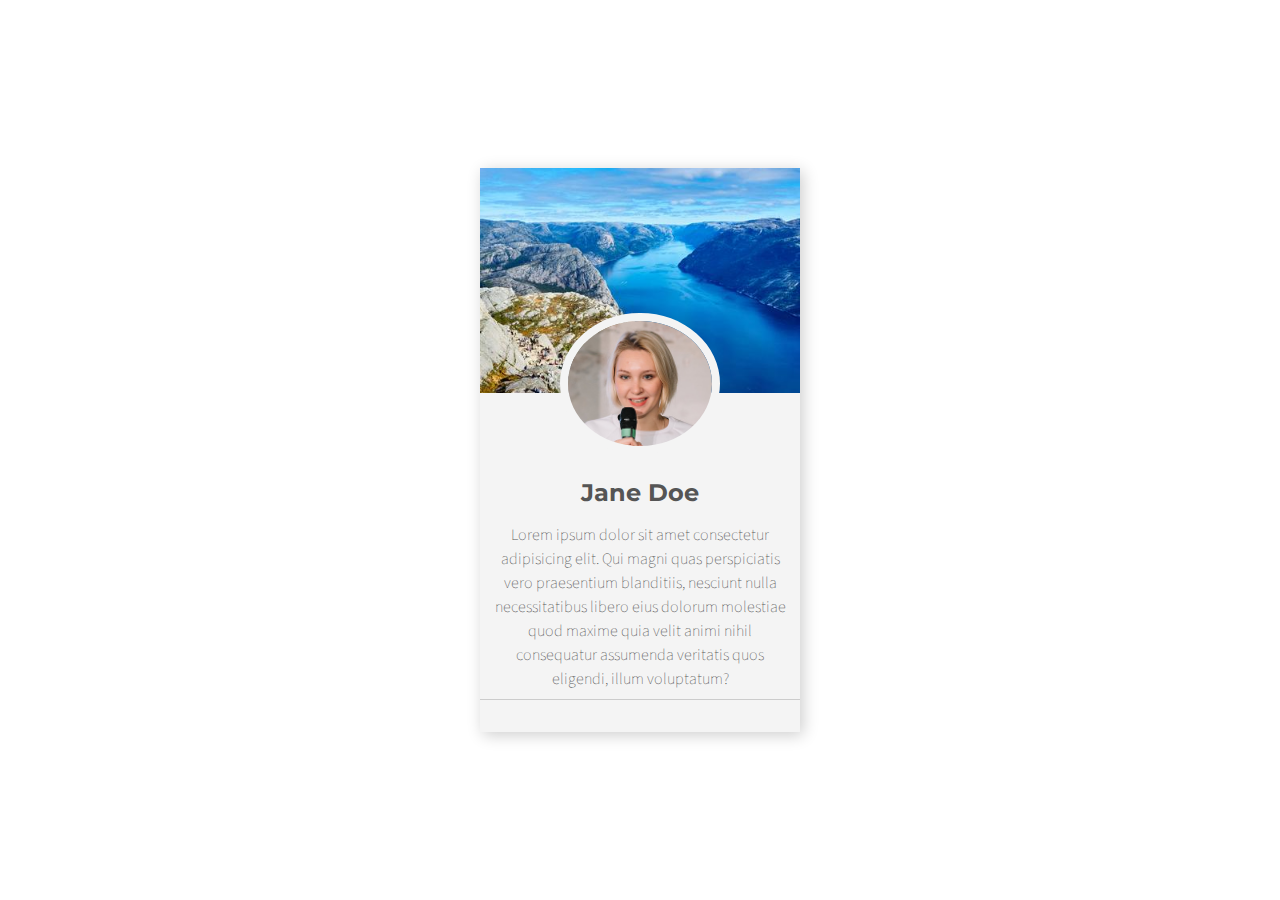
<file: index.html>
<!DOCTYPE html>
<html lang="en">
<head>
  <meta charset="UTF-8">
  <meta name="viewport" content="width=device-width, initial-scale=1.0">
  <link rel="stylesheet" href="./css/main.css">
  <link rel="stylesheet" href="https://cdnjs.cloudflare.com/ajax/libs/font-awesome/5.14.0/css/all.min.css" integrity="sha512-1PKOgIY59xJ8Co8+NE6FZ+LOAZKjy+KY8iq0G4B3CyeY6wYHN3yt9PW0XpSriVlkMXe40PTKnXrLnZ9+fkDaog==" crossorigin="anonymous" />
  <link href="https://fonts.googleapis.com/css2?family=Montserrat:wght@600;700;800&family=Source+Sans+Pro:wght@200;300;400&display=swap" rel="stylesheet"> 
  <title>Assignment 2</title>
</head>
<body>
  <!-- main container -->
  <main class="container">
    <!-- individual card -->
    <section class="card">
      <!-- background and profile images -->
      <img src="./images/river.jpg" alt="" class="image-bg">
      <img src="./images/jane-doe.jpg" alt="" class="image-profile">
      <!-- Name and info -->
      <h1>Jane Doe</h1>
      <p>Lorem ipsum dolor sit amet consectetur adipisicing elit. Qui magni quas perspiciatis vero praesentium blanditiis, nesciunt nulla necessitatibus libero eius dolorum molestiae quod maxime quia velit animi nihil consequatur assumenda veritatis quos eligendi, illum voluptatum?</p>
      <!-- social media icons -->
      <article class="socials">
        <i class="fab fa-twitter fa-2x"></i>
        <i class="fab fa-github fa-2x"></i>
        <i class="fab fa-facebook fa-2x"></i>
        <i class="fab fa-instagram fa-2x"></i>
      </article>

    </section>

  </main>


</body>
</html>
</file>
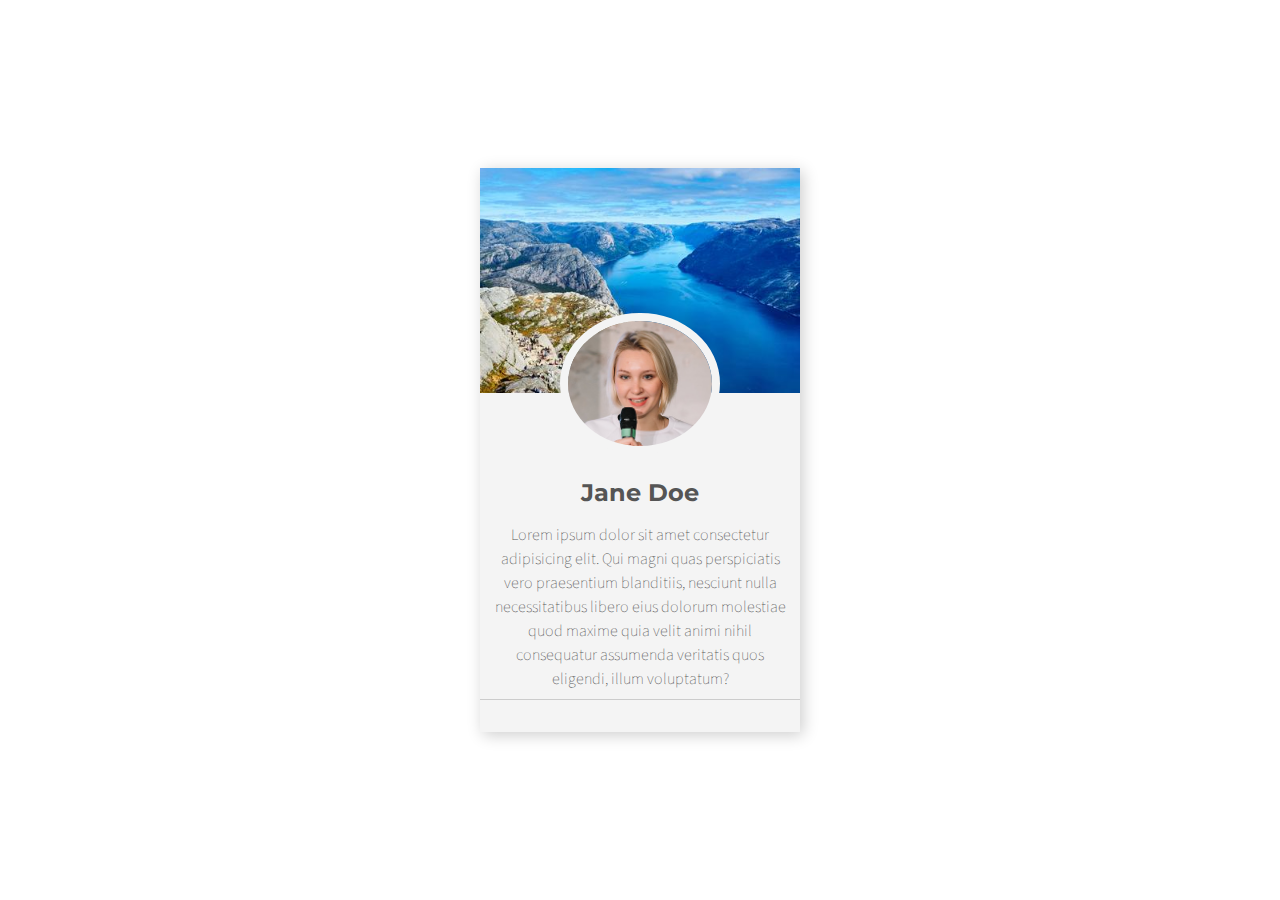
<file: card-assignment.html>
<!DOCTYPE html>
<html lang="en">
<head>
  <meta charset="UTF-8">
  <meta name="viewport" content="width=device-width, initial-scale=1.0">
  <link rel="stylesheet" href="./card-assignment-style.css">
  <link rel="stylesheet" href="https://cdnjs.cloudflare.com/ajax/libs/font-awesome/5.14.0/css/all.min.css" integrity="sha512-1PKOgIY59xJ8Co8+NE6FZ+LOAZKjy+KY8iq0G4B3CyeY6wYHN3yt9PW0XpSriVlkMXe40PTKnXrLnZ9+fkDaog==" crossorigin="anonymous" />
  <link href="https://fonts.googleapis.com/css2?family=Montserrat:wght@600;700;800&family=Source+Sans+Pro:wght@200;300;400&display=swap" rel="stylesheet"> 
  <title>Assignment 2</title>
</head>
<body>

  <main class="container">
    <section class="card">
      <img src="./images/river.jpg" alt="" class="image-bg">
      <img src="./images/jane-doe.jpg" alt="" class="image-profile">
      <h1>Jane Doe</h1>
      <p>Lorem ipsum dolor sit amet consectetur adipisicing elit. Qui magni quas perspiciatis vero praesentium blanditiis, nesciunt nulla necessitatibus libero eius dolorum molestiae quod maxime quia velit animi nihil consequatur assumenda veritatis quos eligendi, illum voluptatum?</p>
      <article class="socials">
        <i class="fab fa-twitter fa-2x"></i>
        <i class="fab fa-github fa-2x"></i>
        <i class="fab fa-facebook fa-2x"></i>
        <i class="fab fa-instagram fa-2x"></i>
      </article>
    </section>
  </main>


</body>
</html>
</file>
<file: css/main.css>
/* Resets */
* {
  box-sizing: border-box;
  margin: 0;
  padding: 0;
}

/* Main container styling */
  /* height and width set to 100vh to align child item to center with margin auto */
.container {
  height: 100vh;
  width: 100vw;

  display: flex;
  justify-content: center;  
}

/* Card sytling */
  /* aligned to center with margin auto. Setting a relative height seems to let the text break out when page is shrunk - height left to auto */
.card {
  margin: auto;
 
  display: flex;
  flex-direction: column;
  justify-content: center;
  align-items: center;
  
  min-width: 20ch;
  max-width: 40ch;

  /* height: 90vh; */

  background-color: #f4f4f4;

  box-shadow: 3px 3px 15px rgba(0, 0, 0, 0.2); 
}

/* Background image styling */
.card .image-bg {
  width: 100%;

  height: 25vh;

  object-fit: cover;
}
/* for.image-bg, 'object-fit: cover;' maintains aspect ration when a seperate height is applied */

/* Jane Doe profile image styling */
  /* setting a height seems to cause no change.  */
  /* Not a 100% sure if the profile is a perfect circle */
  /* Further experimenting left the image with wrong aspect ratio when shrunk */
.card .image-profile {
  width: 50%;
  /* height: 100%; */

  object-fit: cover;

  border: .5rem solid #f4f4f4;
  border-radius: 50%;

  margin-top: -25%;
}

/* Styling the text content */
h1, p{
  text-align: center;

  margin: 0.5rem 0.5rem;
}

.card h1 {
  font-family: 'Montserrat', sans-serif;
  font-size: 1.5rem;
  color: #555;

  padding-top: 1rem;
}

.card p {
  font-family: 'Source Sans Pro', sans-serif;
  font-size: 1rem;
  color: #555;
  line-height: 1.5;
  font-weight: 100;
}

/* Social media icons style */
.socials {
  display: flex;
  justify-content: space-evenly;
  align-items: center;
  
  width: 100%;
  padding-top: 1rem;
  padding-bottom: 1rem;
  border-top: 0.5px solid #ccc;

  
}
</file>
<file: card-assignment-style.css>
/* Resets */
* {
  box-sizing: border-box;
  margin: 0;
  padding: 0;
}

/* Main container styling */
  /* height and width set to 100vh to align child item to center with margin auto */
.container {
  height: 100vh;
  width: 100vw;

  display: flex;
  justify-content: center;  
}

/* Card sytling */
  /* aligned to center with margin auto. Setting a relative height seems to let the text break out when page is shrunk - height left to auto */
.card {
  margin: auto;
 
  display: flex;
  flex-direction: column;
  justify-content: center;
  align-items: center;
  
  min-width: 20ch;
  max-width: 40ch;

  /* height: 90vh; */

  background-color: #f4f4f4;

  box-shadow: 3px 3px 15px rgba(0, 0, 0, 0.2); 
}

/* Background image styling */
.card .image-bg {
  width: 100%;

  height: 25vh;

  object-fit: cover;
}
/* for.image-bg, 'object-fit: cover;' maintains aspect ration when a seperate height is applied */

/* Jane Doe profile image styling */
  /* setting a height seems to cause no change.  */
  /* Not a 100% sure if the profile is a perfect circle */
  /* Further experimenting left the image with wrong aspect ratio when shrunk */
.card .image-profile {
  width: 50%;
  /* height: 100%; */

  object-fit: cover;

  border: .5rem solid #f4f4f4;
  border-radius: 50%;

  margin-top: -25%;
}

/* Styling the text content */
h1, p{
  text-align: center;

  margin: 0.5rem 0.5rem;
}

.card h1 {
  font-family: 'Montserrat', sans-serif;
  font-size: 1.5rem;
  color: #555;

  padding-top: 1rem;
}

.card p {
  font-family: 'Source Sans Pro', sans-serif;
  font-size: 1rem;
  color: #555;
  line-height: 1.5;
  font-weight: 100;
}

/* Social media icons style */
.socials {
  display: flex;
  justify-content: space-evenly;
  align-items: center;
  
  width: 100%;
  padding-top: 1rem;
  padding-bottom: 1rem;
  border-top: 0.5px solid #ccc;

  
}
</file>
